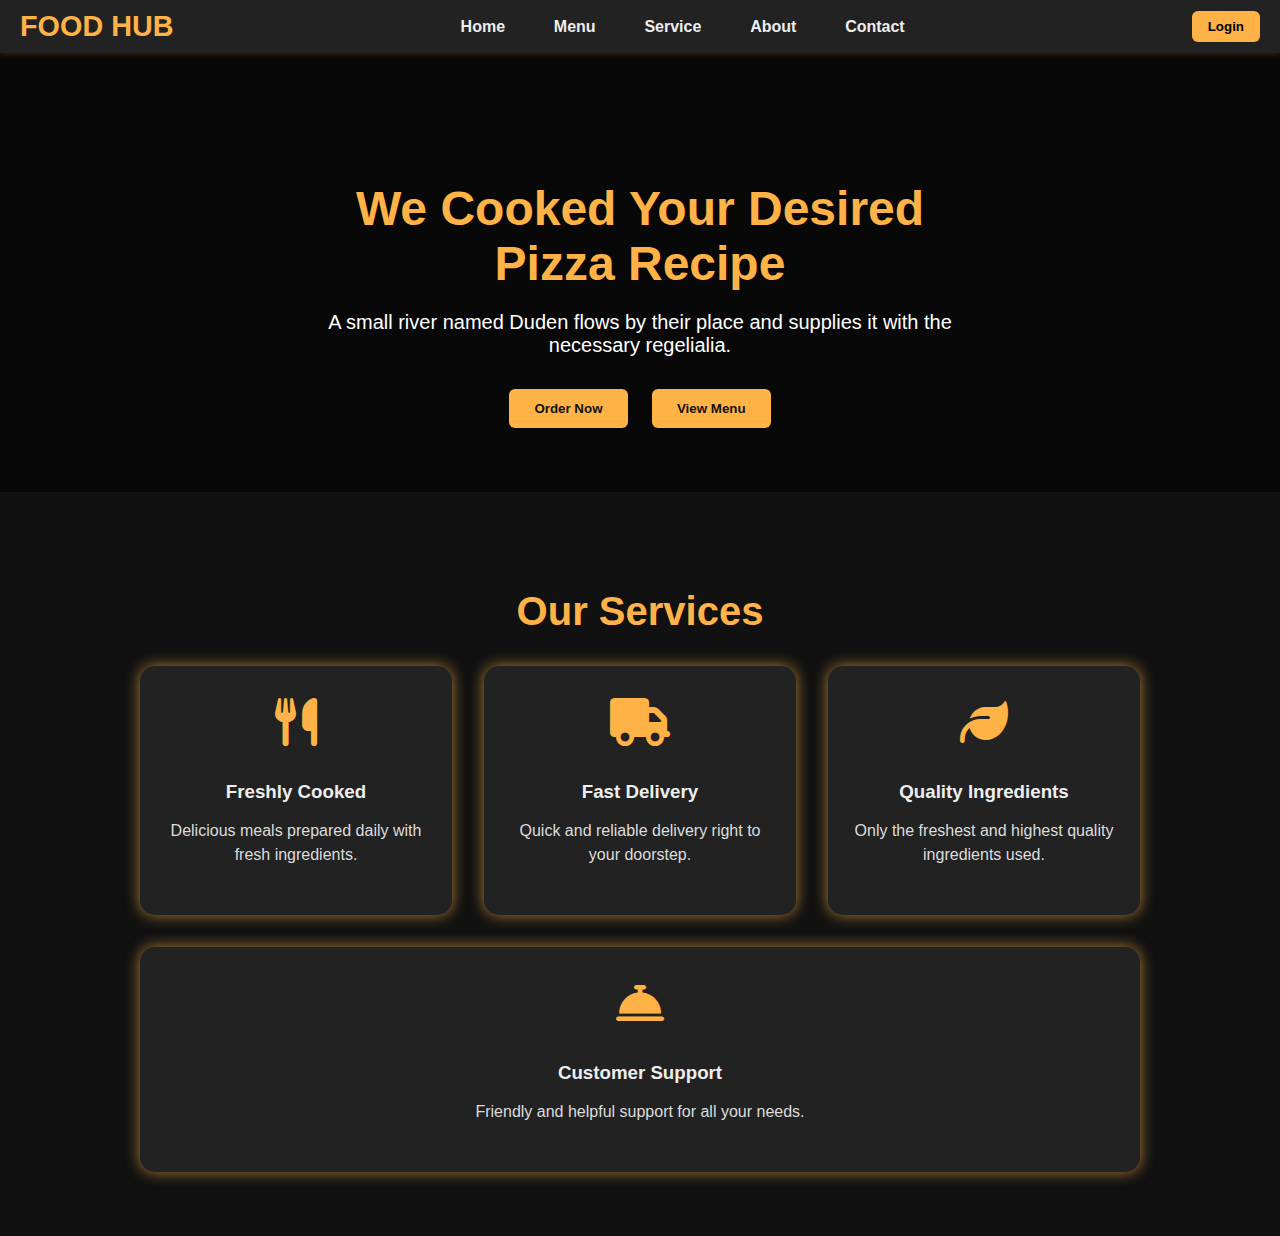
<file: service.html>
<!DOCTYPE html>
<html lang="en">

<head>
  <meta charset="UTF-8" />
  <meta name="viewport" content="width=device-width, initial-scale=1" />
  <title>FOOD HUB</title>

  <!-- Font Awesome -->
  <link rel="stylesheet" href="https://cdnjs.cloudflare.com/ajax/libs/font-awesome/6.7.2/css/all.min.css"
    integrity="sha512-Evv84Mr4kqVGRNSgIGL/F/aIDqQb7xQ2vcrdIwxfjThSH8CSR7PBEakCr51Ck+w+/U6swU2Im1vVX0SVk9ABhg=="
    crossorigin="anonymous" referrerpolicy="no-referrer" />

  <!-- Bootstrap CSS -->
  <link href="https://cdn.jsdelivr.net/npm/bootstrap@5.3.7/dist/css/bootstrap.min.css" rel="stylesheet"
    integrity="sha384-LN+7fdVzj6u52u30Kp6M/trliBMCMKTyK833zpbD+pXdCLuTusPj697FH4R/5mcr" crossorigin="anonymous">

  <style>
    /* Reset & base */
    body {
      margin: 0;
      font-family: 'Segoe UI', Tahoma, Geneva, Verdana, sans-serif;
      background-color: #111;
      color: #eee;
    }

    a {
      text-decoration: none;
      color: inherit;
    }

    /* Header/Nav */
    header {
      background-color: #222;
      padding: 10px 20px;
      box-shadow: 0 2px 5px rgba(255, 179, 71, 0.3);
    }

    nav.navbar {
      display: flex;
      align-items: center;
      justify-content: space-between;
      flex-wrap: wrap;
    }

    .logo h1 {
      color: #ffb347;
      margin: 0;
      font-weight: 900;
      font-size: 1.8rem;
      user-select: none;
    }

    .nav-toggle {
      display: none;
      font-size: 1.5rem;
      color: #ffb347;
      cursor: pointer;
    }

    ul.nav-links {
      list-style: none;
      display: flex;
      gap: 1.8rem;
      margin: 0;
      padding: 0;
    }

    ul.nav-links li a {
      font-weight: 600;
      color: #eee;
      padding: 6px 10px;
      border-radius: 5px;
      transition: background-color 0.3s ease;
    }

    ul.nav-links li a:hover {
      background-color: #ffb347;
      color: #111;
    }

    .login button {
      background-color: #ffb347;
      border: none;
      padding: 8px 16px;
      border-radius: 6px;
      font-weight: 600;
      cursor: pointer;
      transition: background-color 0.3s ease;
    }

    .login button:hover {
      background-color: #e6952f;
    }

    /* Hero Section */
    #hero {
      text-align: center;
      padding: 6rem 1rem 4rem;
      background: url('https://images.unsplash.com/photo-1600891964599-f61ba0e24092?auto=format&fit=crop&w=1350&q=80') center/cover no-repeat;
      color: #fff;
      position: relative;
    }

    #hero::after {
      content: '';
      position: absolute;
      inset: 0;
      background: rgba(0, 0, 0, 0.5);
      z-index: 0;
    }

    #hero .content {
      position: relative;
      z-index: 1;
      max-width: 700px;
      margin: auto;
    }

    #hero h1 {
      font-size: 3rem;
      margin-bottom: 1rem;
      font-weight: 900;
      color: #ffb347;
    }

    #hero p {
      font-size: 1.25rem;
      margin-bottom: 2rem;
    }

    #hero .btn-group button {
      background-color: #ffb347;
      border: none;
      padding: 12px 25px;
      margin: 0 10px;
      border-radius: 6px;
      font-weight: 700;
      cursor: pointer;
      color: #111;
      transition: background-color 0.3s ease;
    }

    #hero .btn-group button:hover {
      background-color: #e6952f;
    }

    /* Services Section */
    #services {
      padding: 4rem 1rem;
      max-width: 1000px;
      margin: auto;
      text-align: center;
    }

    #services h2 {
      font-size: 2.5rem;
      margin-bottom: 2rem;
      color: #ffb347;
      font-weight: 900;
    }

    #services .service-cards {
      display: flex;
      justify-content: center;
      gap: 2rem;
      flex-wrap: wrap;
    }

    #services .card {
      background-color: #222;
      border-radius: 15px;
      padding: 2rem 1.5rem;
      flex: 1 1 220px;
      box-shadow: 0 0 15px #ffb347aa;
      transition: transform 0.3s ease;
    }

    #services .card:hover {
      transform: translateY(-8px);
      box-shadow: 0 8px 25px #ffb347cc;
    }

    #services .card i {
      font-size: 3rem;
      color: #ffb347;
      margin-bottom: 1rem;
    }

    #services .card h3 {
      margin-bottom: 1rem;
      font-weight: 700;
    }

    #services .card p {
      font-size: 1rem;
      line-height: 1.5;
      color: #ddd;
    }

    /* Responsive Nav */
    @media (max-width: 768px) {
      .nav-toggle {
        display: block;
      }

      ul.nav-links {
        flex-direction: column;
        width: 100%;
        display: none;
        margin-top: 10px;
        background-color: #222;
        border-radius: 8px;
      }

      ul.nav-links.active {
        display: flex;
      }

      ul.nav-links li {
        margin: 10px 0;
        text-align: center;
      }

      nav.navbar {
        justify-content: space-between;
      }
    }

    @media (max-width: 480px) {
      #hero h1 {
        font-size: 2rem;
      }

      #hero p {
        font-size: 1rem;
      }

      #services {
        padding: 3rem 1rem;
      }
    }
  </style>
</head>

<body>

  <header class="container">
    <nav class="navbar" aria-label="Main navigation">
      <div class="logo">
        <h1>FOOD HUB</h1>
      </div>

      <!-- Hamburger icon -->
      <div class="nav-toggle" id="nav-toggle">
        <i class="fas fa-bars"></i>
      </div>

      <!-- Navigation links -->
      <ul class="nav-links" id="nav-links">
        <li><a href="index.html">Home</a></li>
        <li><a href="menu.html">Menu</a></li>
        <li><a href="service.html">Service</a></li>
        <li><a href="about.html">About</a></li>
        <li><a href="contact.html">Contact</a></li>
      </ul>

      <div class="login">
        <button>Login</button>
      </div>
    </nav>
  </header>

  <!-- Hero Section -->
  <section id="hero">
    <div class="content">
      <h1>We Cooked Your Desired Pizza Recipe</h1>
      <p>A small river named Duden flows by their place and supplies it with the necessary regelialia.</p>
      <div class="btn-group">
        <button>Order Now</button>
        <button>View Menu</button>
      </div>
    </div>
  </section>

  <!-- Services Section -->
  <section id="services">
    <h2>Our Services</h2>
    <div class="service-cards">
      <div class="card">
        <i class="fas fa-utensils"></i>
        <h3>Freshly Cooked</h3>
        <p>Delicious meals prepared daily with fresh ingredients.</p>
      </div>
      <div class="card">
        <i class="fas fa-truck"></i>
        <h3>Fast Delivery</h3>
        <p>Quick and reliable delivery right to your doorstep.</p>
      </div>
      <div class="card">
        <i class="fas fa-leaf"></i>
        <h3>Quality Ingredients</h3>
        <p>Only the freshest and highest quality ingredients used.</p>
      </div>
      <div class="card">
        <i class="fas fa-concierge-bell"></i>
        <h3>Customer Support</h3>
        <p>Friendly and helpful support for all your needs.</p>
      </div>
    </div>
  </section>



  

  <script>
    // Toggle mobile menu
    const navToggle = document.getElementById('nav-toggle');
    const navLinks = document.getElementById('nav-links');

    navToggle.addEventListener('click', () => {
      navLinks.classList.toggle('active');
    });
  </script>

</body>

</html>
</file>
